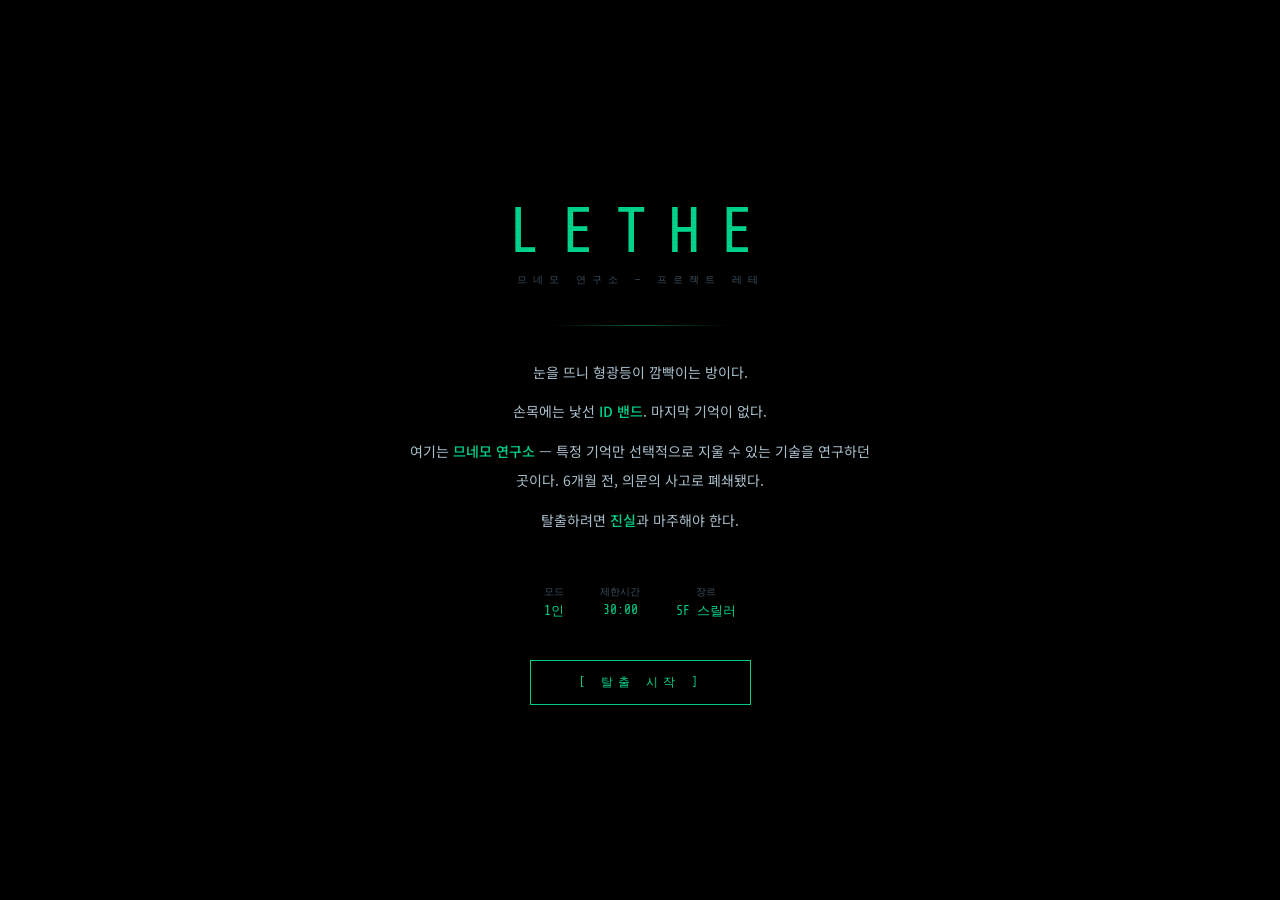
<file: index.html>
<!DOCTYPE html>
<html lang="ko">
<head>
<meta charset="UTF-8">
<meta name="viewport" content="width=device-width, initial-scale=1.0">
<title>LETHE — 방탈출</title>
<link href="https://fonts.googleapis.com/css2?family=Share+Tech+Mono&family=Noto+Sans+KR:wght@300;400;500&display=swap" rel="stylesheet">
<link rel="stylesheet" href="css/style.css">
</head>
<body>

<!-- ═══════════════════════════════════════
     인트로 화면
════════════════════════════════════════ -->
<div id="intro">
  <div class="i-logo">LETHE</div>
  <div class="i-sub">므네모 연구소 — 프로젝트 레테</div>
  <div class="i-div"></div>
  <div class="i-story">
    <p>눈을 뜨니 형광등이 깜빡이는 방이다.</p>
    <p>손목에는 낯선 <span class="hl">ID 밴드</span>. 마지막 기억이 없다.</p>
    <p>여기는 <span class="hl">므네모 연구소</span> — 특정 기억만 선택적으로 지울 수 있는 기술을 연구하던 곳이다. 6개월 전, 의문의 사고로 폐쇄됐다.</p>
    <p>탈출하려면 <span class="hl">진실</span>과 마주해야 한다.</p>
  </div>
  <div class="i-meta">
    <div><div>모드</div><span>1인</span></div>
    <div><div>제한시간</div><span>30:00</span></div>
    <div><div>장르</div><span>SF 스릴러</span></div>
  </div>
  <button id="sbtn" onclick="startGame()">[ 탈출 시작 ]</button>
</div>

<!-- ═══════════════════════════════════════
     게임 레이아웃
════════════════════════════════════════ -->
<div id="game">

  <!-- 헤더: 타이틀 / 타이머 / 방 이름 -->
  <div id="hdr">
    <div class="h-ttl">LETHE</div>
    <div id="timer">30:00</div>
    <div id="rlbl">LOADING...</div>
  </div>

  <!-- 진행도 바 -->
  <div id="prog"><div id="pfill"></div></div>

  <div id="main">
    <div id="scene">
      <div id="rv">

        <!-- ─────────────────────────────────────
             ROOM 1 — 격리 병동
        ───────────────────────────────────── -->
        <div id="r1" class="room">
          <div class="r-wall"></div>
          <div class="r-floor"></div>
          <div class="r-seam"></div>
          <div class="r-ceil"></div>
          <div id="explore-tip">↖ 오브젝트를 탐색하세요</div>

          <!-- 바닥 타일 -->
          <svg style="position:absolute;top:54%;left:0;width:100%;height:46%;pointer-events:none;opacity:.2" viewBox="0 0 800 200" preserveAspectRatio="none">
            <line x1="0" y1="50" x2="800" y2="50" stroke="#1a4050" stroke-width="1"/>
            <line x1="0" y1="100" x2="800" y2="100" stroke="#1a4050" stroke-width="1"/>
            <line x1="0" y1="150" x2="800" y2="150" stroke="#1a4050" stroke-width=".5"/>
            <line x1="160" y1="0" x2="160" y2="200" stroke="#1a4050" stroke-width=".5"/>
            <line x1="320" y1="0" x2="320" y2="200" stroke="#1a4050" stroke-width=".5"/>
            <line x1="480" y1="0" x2="480" y2="200" stroke="#1a4050" stroke-width=".5"/>
            <line x1="640" y1="0" x2="640" y2="200" stroke="#1a4050" stroke-width=".5"/>
          </svg>
          <!-- 천장 조명 -->
          <svg style="position:absolute;top:0;left:35%;width:30%;height:6%;pointer-events:none;opacity:.6" viewBox="0 0 200 20" preserveAspectRatio="none">
            <rect x="50" y="1" width="100" height="6" stroke="rgba(180,230,210,.3)" stroke-width="1" fill="rgba(180,230,210,.05)"/>
            <line x1="65" y1="7" x2="60" y2="19" stroke="rgba(180,230,210,.08)" stroke-width="10"/>
            <line x1="100" y1="7" x2="100" y2="19" stroke="rgba(180,230,210,.08)" stroke-width="10"/>
            <line x1="135" y1="7" x2="140" y2="19" stroke="rgba(180,230,210,.08)" stroke-width="10"/>
          </svg>

          <!-- 화이트보드 -->
          <div class="obj undiscovered" id="o-wb" style="left:5%;top:7%;width:24%;height:25%" onclick="act(1,'wb')">
            <div class="obj-bg"></div>
            <svg class="illu" viewBox="0 0 240 125" preserveAspectRatio="xMidYMid meet">
              <rect x="6" y="5" width="228" height="106" rx="2" stroke="rgba(0,180,100,.5)" stroke-width="2" fill="none"/>
              <rect x="13" y="12" width="214" height="90" stroke="rgba(0,160,80,.2)" stroke-width="1" fill="rgba(200,240,210,.02)"/>
              <text x="15" y="26" fill="rgba(0,212,138,.35)" font-family="monospace" font-size="9">MEMO</text>
              <line x1="15" y1="34" x2="225" y2="34" stroke="rgba(0,200,120,.2)" stroke-width="1.5"/>
              <line x1="15" y1="46" x2="195" y2="46" stroke="rgba(0,200,120,.15)" stroke-width="1"/>
              <line x1="15" y1="56" x2="205" y2="56" stroke="rgba(0,200,120,.12)" stroke-width="1"/>
              <line x1="15" y1="66" x2="180" y2="66" stroke="rgba(0,200,120,.1)" stroke-width="1"/>
              <line x1="15" y1="76" x2="190" y2="76" stroke="rgba(0,200,120,.08)" stroke-width="1"/>
              <line x1="15" y1="86" x2="170" y2="86" stroke="rgba(0,200,120,.06)" stroke-width="1"/>
              <line x1="6" y1="111" x2="234" y2="111" stroke="rgba(0,160,80,.45)" stroke-width="3"/>
              <rect x="96" y="112" width="48" height="7" rx="1" stroke="rgba(0,160,80,.3)" stroke-width="1" fill="none"/>
            </svg>
            <div class="lbl">화이트보드</div>
          </div>

          <!-- 침대 -->
          <div class="obj undiscovered" id="o-bed" style="left:6%;top:43%;width:42%;height:35%" onclick="act(1,'bed')">
            <div class="obj-bg"></div>
            <svg class="illu" viewBox="0 0 420 175" preserveAspectRatio="xMidYMid meet">
              <rect x="6" y="6" width="408" height="163" rx="3" stroke="rgba(0,150,100,.4)" stroke-width="2" fill="none"/>
              <rect x="6" y="6" width="50" height="163" stroke="rgba(0,150,100,.45)" stroke-width="1.5" fill="rgba(0,60,40,.1)"/>
              <line x1="18" y1="18" x2="18" y2="158" stroke="rgba(0,150,100,.2)" stroke-width="1"/>
              <line x1="30" y1="18" x2="30" y2="158" stroke="rgba(0,150,100,.18)" stroke-width="1"/>
              <line x1="42" y1="18" x2="42" y2="158" stroke="rgba(0,150,100,.15)" stroke-width="1"/>
              <rect x="62" y="14" width="80" height="56" rx="8" stroke="rgba(100,200,160,.5)" stroke-width="1.5" fill="rgba(100,200,160,.04)"/>
              <line x1="72" y1="28" x2="132" y2="28" stroke="rgba(100,200,160,.2)" stroke-width="1"/>
              <line x1="72" y1="38" x2="128" y2="38" stroke="rgba(100,200,160,.15)" stroke-width="1"/>
              <line x1="72" y1="48" x2="126" y2="48" stroke="rgba(100,200,160,.1)" stroke-width="1"/>
              <rect x="62" y="80" width="348" height="80" rx="2" stroke="rgba(0,130,80,.3)" stroke-width="1" fill="rgba(0,60,40,.04)"/>
              <line x1="62" y1="98" x2="410" y2="98" stroke="rgba(0,130,80,.15)" stroke-width="1"/>
              <line x1="62" y1="116" x2="410" y2="116" stroke="rgba(0,130,80,.1)" stroke-width="1"/>
              <rect x="374" y="6" width="40" height="163" stroke="rgba(0,150,100,.4)" stroke-width="1.5" fill="rgba(0,60,40,.08)"/>
            </svg>
            <div class="lbl">침대</div>
          </div>

          <!-- ID 밴드 -->
          <div class="obj undiscovered" id="o-idband" style="left:6%;top:81%;width:16%;height:11%" onclick="act(1,'idband')">
            <div class="obj-bg" style="border-color:rgba(74,158,255,.25)"></div>
            <svg class="illu" viewBox="0 0 160 55" preserveAspectRatio="xMidYMid meet">
              <rect x="4" y="24" width="152" height="26" rx="2" stroke="rgba(0,150,100,.2)" stroke-width="1" fill="none"/>
              <path d="M18,6 Q80,1 142,6 L140,22 Q80,28 20,22 Z" stroke="rgba(74,158,255,.65)" stroke-width="1.5" fill="rgba(10,30,100,.2)"/>
              <rect x="60" y="4" width="40" height="20" rx="3" stroke="rgba(100,180,255,.6)" stroke-width="1.5" fill="rgba(15,40,130,.3)"/>
              <line x1="66" y1="9" x2="94" y2="9" stroke="rgba(100,180,255,.35)" stroke-width="1"/>
              <line x1="66" y1="14" x2="90" y2="14" stroke="rgba(100,180,255,.25)" stroke-width="1"/>
              <line x1="66" y1="19" x2="88" y2="19" stroke="rgba(100,180,255,.2)" stroke-width="1"/>
              <text x="62" y="9" fill="rgba(74,158,255,.45)" font-family="monospace" font-size="5">ID BAND</text>
            </svg>
            <div class="lbl">ID 밴드</div>
          </div>

          <!-- 사물함 -->
          <div class="obj" id="obj-locker" style="left:57%;top:9%;width:18%;height:58%" onclick="act(1,'locker')">
            <div class="obj-bg"></div>
            <svg class="illu" viewBox="0 0 180 290" preserveAspectRatio="xMidYMid meet">
              <rect x="8" y="5" width="164" height="280" rx="3" stroke="rgba(0,180,120,.4)" stroke-width="2" fill="none"/>
              <line x1="8" y1="105" x2="172" y2="105" stroke="rgba(0,180,120,.25)" stroke-width="1.5"/>
              <rect x="14" y="10" width="152" height="88" rx="1" stroke="rgba(0,160,100,.2)" stroke-width="1" fill="none"/>
              <rect x="76" y="48" width="28" height="12" rx="3" stroke="rgba(0,212,138,.5)" stroke-width="1.5" fill="none"/>
              <circle cx="90" cy="54" r="3.5" stroke="rgba(0,212,138,.4)" stroke-width="1" fill="none"/>
              <rect x="64" y="22" width="52" height="22" rx="3" stroke="rgba(255,176,0,.5)" stroke-width="1.5" fill="rgba(40,28,0,.3)"/>
              <circle cx="78" cy="33" r="3" stroke="rgba(255,176,0,.4)" stroke-width="1" fill="none"/>
              <circle cx="90" cy="33" r="3" stroke="rgba(255,176,0,.4)" stroke-width="1" fill="none"/>
              <circle cx="102" cy="33" r="3" stroke="rgba(255,176,0,.4)" stroke-width="1" fill="none"/>
              <text x="69" y="20" fill="rgba(255,176,0,.35)" font-family="monospace" font-size="5">LOCK</text>
              <rect x="14" y="111" width="152" height="162" rx="1" stroke="rgba(0,160,100,.2)" stroke-width="1" fill="none"/>
              <rect x="76" y="190" width="28" height="12" rx="3" stroke="rgba(0,212,138,.45)" stroke-width="1.5" fill="none"/>
              <line x1="18" y1="122" x2="162" y2="122" stroke="rgba(0,180,120,.15)" stroke-width="1"/>
              <line x1="18" y1="131" x2="162" y2="131" stroke="rgba(0,180,120,.12)" stroke-width="1"/>
              <line x1="18" y1="140" x2="162" y2="140" stroke="rgba(0,180,120,.1)" stroke-width="1"/>
            </svg>
            <div class="lbl" id="locker-lbl">사물함 [잠김]</div>
          </div>

          <!-- 사무실 문 -->
          <div class="obj" id="obj-door1" style="left:81%;top:15%;width:13%;height:55%" onclick="act(1,'door1')">
            <div class="obj-bg"></div>
            <div class="dg" id="dg1"></div>
            <svg class="illu" viewBox="0 0 130 275" preserveAspectRatio="xMidYMid meet">
              <rect x="5" y="4" width="120" height="267" rx="2" stroke="rgba(0,160,90,.4)" stroke-width="2.5" fill="none"/>
              <rect x="13" y="12" width="104" height="84" rx="1" stroke="rgba(0,140,80,.22)" stroke-width="1" fill="none"/>
              <rect x="13" y="104" width="104" height="84" rx="1" stroke="rgba(0,140,80,.22)" stroke-width="1" fill="none"/>
              <rect x="13" y="196" width="104" height="68" rx="1" stroke="rgba(0,140,80,.18)" stroke-width="1" fill="none"/>
              <circle cx="99" cy="158" r="7" stroke="rgba(0,212,138,.45)" stroke-width="1.5" fill="none"/>
              <line x1="106" y1="158" x2="118" y2="158" stroke="rgba(0,212,138,.45)" stroke-width="2.5"/>
              <rect x="86" y="144" width="14" height="20" rx="2" stroke="rgba(255,176,0,.45)" stroke-width="1.5" fill="none"/>
              <path d="M88,144 Q93,135 99,144" stroke="rgba(255,176,0,.45)" stroke-width="1.5" fill="none"/>
              <text x="8" y="271" fill="rgba(0,212,138,.22)" font-family="monospace" font-size="6">R-02 →</text>
            </svg>
            <div class="lbl" id="door1-lbl">사무실 문 [잠김]</div>
          </div>

          <div class="rname">ROOM 01 — 격리 병동</div>
        </div><!-- /r1 -->

        <!-- ─────────────────────────────────────
             ROOM 2 — 연구원 사무실
        ───────────────────────────────────── -->
        <div id="r2" class="room">
          <div class="r-wall"></div>
          <div class="r-floor"></div>
          <div class="r-seam"></div>
          <div class="r-ceil"></div>

          <!-- 바닥 카펫 -->
          <svg style="position:absolute;top:54%;left:4%;width:74%;height:44%;pointer-events:none;opacity:.18" viewBox="0 0 600 180" preserveAspectRatio="none">
            <rect x="4" y="4" width="592" height="172" stroke="#2a3560" stroke-width="1.5" fill="none"/>
            <rect x="12" y="12" width="576" height="156" stroke="#202848" stroke-width="1" fill="none"/>
          </svg>

          <!-- 포스트잇 -->
          <div class="obj undiscovered" id="o-sticky" style="left:5%;top:18%;width:13%;height:16%" onclick="act(2,'sticky')">
            <div class="obj-bg" style="border-color:rgba(255,200,0,.3)"></div>
            <svg class="illu" viewBox="0 0 120 65" preserveAspectRatio="xMidYMid meet">
              <polygon points="8,4 112,4 112,61 8,61" stroke="rgba(255,200,0,.5)" stroke-width="1.5" fill="rgba(40,35,0,.2)"/>
              <polygon points="90,4 112,4 112,24" stroke="rgba(255,200,0,.4)" stroke-width="1" fill="rgba(80,65,0,.3)"/>
              <line x1="16" y1="20" x2="88" y2="20" stroke="rgba(255,200,0,.3)" stroke-width="1"/>
              <line x1="16" y1="30" x2="84" y2="30" stroke="rgba(255,200,0,.25)" stroke-width="1"/>
              <line x1="16" y1="40" x2="80" y2="40" stroke="rgba(255,200,0,.2)" stroke-width="1"/>
              <line x1="16" y1="50" x2="76" y2="50" stroke="rgba(255,200,0,.15)" stroke-width="1"/>
              <text x="13" y="14" fill="rgba(255,200,0,.4)" font-family="monospace" font-size="7">NOTE!</text>
            </svg>
            <div class="lbl">포스트잇</div>
          </div>

          <!-- 연구 일지 -->
          <div class="obj undiscovered" id="o-journal" style="left:5%;top:42%;width:17%;height:20%" onclick="act(2,'journal')">
            <div class="obj-bg" style="border-color:rgba(255,176,0,.2)"></div>
            <svg class="illu" viewBox="0 0 190 110" preserveAspectRatio="xMidYMid meet">
              <rect x="20" y="4" width="150" height="100" rx="2" stroke="rgba(200,140,0,.5)" stroke-width="2" fill="none"/>
              <rect x="20" y="4" width="18" height="100" rx="1" stroke="rgba(200,140,0,.4)" stroke-width="1.5" fill="rgba(40,28,0,.2)"/>
              <line x1="46" y1="18" x2="162" y2="18" stroke="rgba(200,140,0,.25)" stroke-width="1"/>
              <line x1="46" y1="28" x2="156" y2="28" stroke="rgba(200,140,0,.2)" stroke-width="1"/>
              <line x1="46" y1="38" x2="158" y2="38" stroke="rgba(200,140,0,.18)" stroke-width="1"/>
              <line x1="46" y1="48" x2="148" y2="48" stroke="rgba(200,140,0,.15)" stroke-width="1"/>
              <line x1="46" y1="58" x2="152" y2="58" stroke="rgba(200,140,0,.12)" stroke-width="1"/>
              <line x1="46" y1="68" x2="144" y2="68" stroke="rgba(200,140,0,.1)" stroke-width="1"/>
              <line x1="46" y1="78" x2="150" y2="78" stroke="rgba(200,140,0,.08)" stroke-width="1"/>
              <line x1="130" y1="4" x2="126" y2="22" stroke="rgba(255,80,80,.5)" stroke-width="2"/>
              <text x="26" y="14" fill="rgba(255,176,0,.35)" font-family="monospace" font-size="6">JOURNAL</text>
            </svg>
            <div class="lbl">연구 일지</div>
          </div>

          <!-- 책상 -->
          <div class="obj" style="left:24%;top:63%;width:38%;height:12%" onclick="act(2,'desk')">
            <div class="obj-bg" style="opacity:.35"></div>
            <svg class="illu" viewBox="0 0 580 75" preserveAspectRatio="none">
              <rect x="3" y="3" width="574" height="24" rx="2" stroke="rgba(40,80,120,.5)" stroke-width="1.5" fill="rgba(20,40,70,.1)"/>
              <line x1="14" y1="27" x2="14" y2="72" stroke="rgba(40,80,120,.3)" stroke-width="2"/>
              <line x1="52" y1="27" x2="52" y2="72" stroke="rgba(40,80,120,.2)" stroke-width="1"/>
              <line x1="528" y1="27" x2="528" y2="72" stroke="rgba(40,80,120,.3)" stroke-width="2"/>
              <line x1="566" y1="27" x2="566" y2="72" stroke="rgba(40,80,120,.2)" stroke-width="1"/>
              <line x1="52" y1="72" x2="528" y2="72" stroke="rgba(40,80,120,.15)" stroke-width="1"/>
            </svg>
            <div class="lbl">책상</div>
          </div>

          <!-- 모니터 -->
          <div class="obj undiscovered" id="obj-computer" style="left:25%;top:29%;width:27%;height:25%" onclick="act(2,'computer')">
            <div class="obj-bg" style="border-color:rgba(74,158,255,.18)"></div>
            <svg class="illu" viewBox="0 0 270 125" preserveAspectRatio="xMidYMid meet">
              <rect x="6" y="5" width="258" height="90" rx="4" stroke="rgba(40,100,200,.5)" stroke-width="2" fill="rgba(4,8,20,.5)"/>
              <rect x="14" y="12" width="242" height="75" rx="2" stroke="rgba(30,80,180,.3)" stroke-width="1" fill="rgba(4,10,28,.6)"/>
              <line x1="28" y1="30" x2="242" y2="30" stroke="rgba(40,100,200,.12)" stroke-width="1"/>
              <line x1="28" y1="42" x2="218" y2="42" stroke="rgba(40,100,200,.1)" stroke-width="1"/>
              <line x1="28" y1="54" x2="224" y2="54" stroke="rgba(40,100,200,.08)" stroke-width="1"/>
              <rect x="110" y="35" width="50" height="34" rx="2" stroke="rgba(255,176,0,.45)" stroke-width="1.5" fill="rgba(30,22,0,.3)"/>
              <rect x="118" y="28" width="34" height="12" rx="4" stroke="rgba(255,176,0,.4)" stroke-width="1.5" fill="none"/>
              <circle cx="135" cy="53" r="5" stroke="rgba(255,176,0,.4)" stroke-width="1" fill="none"/>
              <text x="75" y="76" fill="rgba(74,158,255,.18)" font-family="monospace" font-size="9">LOCKED</text>
              <line x1="126" y1="95" x2="126" y2="113" stroke="rgba(40,100,200,.3)" stroke-width="3"/>
              <line x1="102" y1="113" x2="150" y2="113" stroke="rgba(40,100,200,.3)" stroke-width="2"/>
              <line x1="100" y1="108" x2="102" y2="121" stroke="rgba(40,100,200,.2)" stroke-width="1.5"/>
              <line x1="152" y1="108" x2="150" y2="121" stroke="rgba(40,100,200,.2)" stroke-width="1.5"/>
            </svg>
            <div class="lbl" id="comp-lbl">컴퓨터 [잠김]</div>
          </div>

          <!-- 파일 캐비닛 -->
          <div class="obj undiscovered" id="obj-cabinet" style="left:62%;top:22%;width:17%;height:54%" onclick="act(2,'cabinet')">
            <div class="obj-bg"></div>
            <svg class="illu" viewBox="0 0 180 260" preserveAspectRatio="xMidYMid meet">
              <rect x="8" y="5" width="164" height="250" rx="3" stroke="rgba(60,100,200,.4)" stroke-width="2" fill="none"/>
              <rect x="14" y="12" width="152" height="56" rx="1" stroke="rgba(60,100,200,.25)" stroke-width="1" fill="none"/>
              <rect x="64" y="36" width="52" height="10" rx="2" stroke="rgba(74,158,255,.5)" stroke-width="1.5" fill="none"/>
              <line x1="88" y1="40" x2="100" y2="40" stroke="rgba(74,158,255,.3)" stroke-width="1"/>
              <rect x="14" y="74" width="152" height="56" rx="1" stroke="rgba(60,100,200,.25)" stroke-width="1" fill="none"/>
              <rect x="64" y="98" width="52" height="10" rx="2" stroke="rgba(74,158,255,.45)" stroke-width="1.5" fill="none"/>
              <rect x="14" y="136" width="152" height="56" rx="1" stroke="rgba(255,176,0,.35)" stroke-width="1.5" fill="rgba(20,14,0,.1)"/>
              <rect x="64" y="160" width="52" height="10" rx="2" stroke="rgba(255,176,0,.5)" stroke-width="1.5" fill="none"/>
              <rect x="80" y="146" width="20" height="18" rx="3" stroke="rgba(255,176,0,.5)" stroke-width="1.5" fill="none"/>
              <path d="M83,146 Q90,137 97,146" stroke="rgba(255,176,0,.5)" stroke-width="1.5" fill="none"/>
              <circle cx="90" cy="155" r="3" stroke="rgba(255,176,0,.4)" stroke-width="1" fill="none"/>
              <rect x="14" y="198" width="152" height="48" rx="1" stroke="rgba(60,100,200,.2)" stroke-width="1" fill="none"/>
              <rect x="64" y="218" width="52" height="8" rx="2" stroke="rgba(74,158,255,.35)" stroke-width="1" fill="none"/>
            </svg>
            <div class="lbl" id="cab-lbl">캐비닛 [잠김]</div>
          </div>

          <!-- 실험실 문 -->
          <div class="obj" id="obj-door2" style="left:84%;top:14%;width:12%;height:57%" onclick="act(2,'door2')">
            <div class="obj-bg" style="border-color:rgba(144,96,255,.2)"></div>
            <div class="dg" id="dg2"></div>
            <svg class="illu" viewBox="0 0 120 275" preserveAspectRatio="xMidYMid meet">
              <rect x="5" y="4" width="110" height="267" rx="2" stroke="rgba(120,80,220,.4)" stroke-width="2.5" fill="none"/>
              <rect x="13" y="12" width="94" height="80" rx="1" stroke="rgba(100,60,200,.22)" stroke-width="1" fill="none"/>
              <rect x="13" y="100" width="94" height="80" rx="1" stroke="rgba(100,60,200,.22)" stroke-width="1" fill="none"/>
              <rect x="13" y="188" width="94" height="72" rx="1" stroke="rgba(100,60,200,.18)" stroke-width="1" fill="none"/>
              <circle cx="90" cy="152" r="6" stroke="rgba(144,96,255,.5)" stroke-width="1.5" fill="none"/>
              <line x1="96" y1="152" x2="108" y2="152" stroke="rgba(144,96,255,.5)" stroke-width="2.5"/>
              <rect x="76" y="138" width="14" height="20" rx="2" stroke="rgba(255,176,0,.45)" stroke-width="1.5" fill="none"/>
              <path d="M78,138 Q83,129 90,138" stroke="rgba(255,176,0,.45)" stroke-width="1.5" fill="none"/>
              <text x="7" y="271" fill="rgba(144,96,255,.28)" font-family="monospace" font-size="6">LAB →</text>
            </svg>
            <div class="lbl" id="door2-lbl">실험실 문 [잠김]</div>
          </div>

          <div class="rname">ROOM 02 — 연구원 사무실</div>
        </div><!-- /r2 -->

        <!-- ─────────────────────────────────────
             ROOM 3 — 실험실
        ───────────────────────────────────── -->
        <div id="r3" class="room">
          <div class="r-wall"></div>
          <div class="r-floor"></div>
          <div class="r-seam"></div>
          <div class="r-ceil"></div>

          <!-- 바닥 반사 -->
          <svg style="position:absolute;top:54%;left:0;width:100%;height:44%;pointer-events:none;opacity:.12" viewBox="0 0 800 180" preserveAspectRatio="none">
            <line x1="400" y1="0" x2="400" y2="180" stroke="#5030c0" stroke-width="80" opacity=".25"/>
            <line x1="0" y1="60" x2="800" y2="60" stroke="#18154a" stroke-width="1"/>
            <line x1="0" y1="120" x2="800" y2="120" stroke="#18154a" stroke-width=".5"/>
          </svg>

          <!-- 연구원 프로필 사진 벽 -->
          <div class="obj undiscovered" id="o-profiles" style="left:3%;top:4%;width:43%;height:44%" onclick="act(3,'profiles')">
            <div class="obj-bg" style="border-color:rgba(144,96,255,.2)"></div>
            <svg class="illu" viewBox="0 0 460 220" preserveAspectRatio="xMidYMid meet">
              <rect x="4" y="4" width="452" height="212" rx="2" stroke="rgba(100,60,200,.2)" stroke-width="1" fill="none"/>
              <rect x="12" y="12" width="62" height="76" rx="1" stroke="rgba(120,70,210,.35)" stroke-width="1" fill="rgba(18,8,36,.3)"/>
              <circle cx="43" cy="36" r="13" stroke="rgba(120,70,210,.25)" stroke-width="1" fill="none"/>
              <rect x="17" y="54" width="52" height="28" rx="1" stroke="rgba(120,70,210,.15)" stroke-width=".5" fill="none"/>
              <line x1="20" y1="62" x2="64" y2="62" stroke="rgba(120,70,210,.2)" stroke-width="1"/>
              <line x1="22" y1="70" x2="62" y2="70" stroke="rgba(120,70,210,.15)" stroke-width="1"/>
              <rect x="82" y="12" width="62" height="76" rx="1" stroke="rgba(120,70,210,.35)" stroke-width="1" fill="rgba(18,8,36,.3)"/>
              <circle cx="113" cy="36" r="13" stroke="rgba(120,70,210,.25)" stroke-width="1" fill="none"/>
              <line x1="90" y1="62" x2="134" y2="62" stroke="rgba(120,70,210,.2)" stroke-width="1"/>
              <line x1="92" y1="70" x2="132" y2="70" stroke="rgba(120,70,210,.15)" stroke-width="1"/>
              <!-- 강조: 김민준 -->
              <rect x="152" y="12" width="62" height="76" rx="1" stroke="rgba(0,212,138,.55)" stroke-width="1.5" fill="rgba(0,40,25,.2)"/>
              <circle cx="183" cy="36" r="13" stroke="rgba(0,212,138,.45)" stroke-width="1.5" fill="none"/>
              <line x1="160" y1="62" x2="204" y2="62" stroke="rgba(0,212,138,.3)" stroke-width="1"/>
              <line x1="162" y1="70" x2="200" y2="70" stroke="rgba(0,212,138,.25)" stroke-width="1"/>
              <text x="154" y="96" fill="rgba(0,212,138,.45)" font-family="monospace" font-size="6">김민준</text>
              <text x="152" y="104" fill="rgba(0,212,138,.3)" font-family="monospace" font-size="5">연구원</text>
              <rect x="222" y="12" width="62" height="76" rx="1" stroke="rgba(120,70,210,.35)" stroke-width="1" fill="rgba(18,8,36,.3)"/>
              <circle cx="253" cy="36" r="13" stroke="rgba(120,70,210,.25)" stroke-width="1" fill="none"/>
              <line x1="230" y1="62" x2="274" y2="62" stroke="rgba(120,70,210,.2)" stroke-width="1"/>
              <rect x="292" y="12" width="62" height="76" rx="1" stroke="rgba(120,70,210,.35)" stroke-width="1" fill="rgba(18,8,36,.3)"/>
              <circle cx="323" cy="36" r="13" stroke="rgba(120,70,210,.25)" stroke-width="1" fill="none"/>
              <line x1="300" y1="62" x2="344" y2="62" stroke="rgba(120,70,210,.2)" stroke-width="1"/>
              <rect x="362" y="12" width="62" height="76" rx="1" stroke="rgba(120,70,210,.3)" stroke-width="1" fill="rgba(18,8,36,.3)"/>
              <circle cx="393" cy="36" r="13" stroke="rgba(120,70,210,.22)" stroke-width="1" fill="none"/>
              <rect x="12" y="97" width="62" height="76" rx="1" stroke="rgba(120,70,210,.28)" stroke-width="1" fill="rgba(18,8,36,.3)"/>
              <circle cx="43" cy="121" r="13" stroke="rgba(120,70,210,.2)" stroke-width="1" fill="none"/>
              <rect x="82" y="97" width="62" height="76" rx="1" stroke="rgba(120,70,210,.28)" stroke-width="1" fill="rgba(18,8,36,.3)"/>
              <circle cx="113" cy="121" r="13" stroke="rgba(120,70,210,.2)" stroke-width="1" fill="none"/>
              <rect x="152" y="97" width="62" height="76" rx="1" stroke="rgba(120,70,210,.28)" stroke-width="1" fill="rgba(18,8,36,.3)"/>
              <circle cx="183" cy="121" r="13" stroke="rgba(120,70,210,.2)" stroke-width="1" fill="none"/>
              <rect x="222" y="97" width="62" height="76" rx="1" stroke="rgba(120,70,210,.28)" stroke-width="1" fill="rgba(18,8,36,.3)"/>
              <circle cx="253" cy="121" r="13" stroke="rgba(120,70,210,.2)" stroke-width="1" fill="none"/>
              <text x="6" y="210" fill="rgba(120,70,210,.28)" font-family="monospace" font-size="7">PROJECT LETHE — 연구팀 프로필</text>
            </svg>
            <div class="lbl">연구원 프로필 사진</div>
          </div>

          <!-- 뇌파 측정 장치 -->
          <div class="obj undiscovered" id="o-scanner" style="left:48%;top:12%;width:23%;height:58%" onclick="act(3,'scanner')">
            <div class="obj-bg" style="border-color:rgba(144,96,255,.18)"></div>
            <svg class="illu" viewBox="0 0 280 240" preserveAspectRatio="xMidYMid meet">
              <ellipse cx="140" cy="60" rx="96" ry="55" stroke="rgba(120,80,220,.4)" stroke-width="2" fill="rgba(8,6,20,.4)"/>
              <ellipse cx="140" cy="60" rx="78" ry="40" stroke="rgba(120,80,220,.22)" stroke-width="1" fill="none"/>
              <ellipse cx="140" cy="60" rx="56" ry="27" stroke="rgba(144,96,255,.32)" stroke-width="1" fill="rgba(18,8,48,.3)"/>
              <circle cx="140" cy="60" r="16" stroke="rgba(144,96,255,.55)" stroke-width="1.5" fill="none"/>
              <circle cx="140" cy="60" r="8" stroke="rgba(144,96,255,.65)" stroke-width="1" fill="rgba(60,30,160,.25)"/>
              <path d="M50,60 Q22,35 14,90" stroke="rgba(80,50,160,.3)" stroke-width="2.5" fill="none"/>
              <path d="M230,60 Q258,35 266,90" stroke="rgba(80,50,160,.3)" stroke-width="2.5" fill="none"/>
              <path d="M76,100 Q50,130 44,175" stroke="rgba(80,50,160,.25)" stroke-width="2" fill="none"/>
              <path d="M204,100 Q230,130 236,175" stroke="rgba(80,50,160,.25)" stroke-width="2" fill="none"/>
              <rect x="110" y="115" width="60" height="90" rx="4" stroke="rgba(100,70,200,.35)" stroke-width="1.5" fill="rgba(8,6,20,.3)"/>
              <line x1="130" y1="115" x2="130" y2="205" stroke="rgba(100,70,200,.15)" stroke-width="1"/>
              <line x1="150" y1="115" x2="150" y2="205" stroke="rgba(100,70,200,.15)" stroke-width="1"/>
              <rect x="76" y="205" width="128" height="28" rx="4" stroke="rgba(100,70,200,.4)" stroke-width="1.5" fill="rgba(8,6,20,.35)"/>
              <circle cx="108" cy="219" r="4" stroke="rgba(144,96,255,.4)" stroke-width="1" fill="rgba(30,16,80,.3)"/>
              <circle cx="140" cy="219" r="4" stroke="rgba(144,96,255,.4)" stroke-width="1" fill="rgba(30,16,80,.3)"/>
              <circle cx="172" cy="219" r="4" stroke="rgba(144,96,255,.4)" stroke-width="1" fill="rgba(30,16,80,.3)"/>
              <text x="98" y="50" fill="rgba(144,96,255,.28)" font-family="monospace" font-size="7">LETHE v2.1</text>
            </svg>
            <div class="lbl">뇌파 측정 장치</div>
          </div>

          <!-- 피험자 파일 책상 -->
          <div class="obj undiscovered" id="o-filedesk" style="left:3%;top:60%;width:28%;height:28%" onclick="act(3,'filedesk')">
            <div class="obj-bg" style="border-color:rgba(255,100,50,.15)"></div>
            <svg class="illu" viewBox="0 0 280 140" preserveAspectRatio="xMidYMid meet">
              <rect x="5" y="40" width="270" height="20" rx="2" stroke="rgba(120,60,20,.4)" stroke-width="1.5" fill="rgba(20,10,5,.2)"/>
              <line x1="16" y1="60" x2="16" y2="132" stroke="rgba(120,60,20,.3)" stroke-width="2"/>
              <line x1="264" y1="60" x2="264" y2="132" stroke="rgba(120,60,20,.3)" stroke-width="2"/>
              <rect x="14" y="5" width="40" height="37" rx="1" stroke="rgba(200,80,40,.45)" stroke-width="1.5" fill="rgba(36,8,4,.2)"/>
              <rect x="22" y="8" width="40" height="37" rx="1" stroke="rgba(200,80,40,.38)" stroke-width="1" fill="rgba(36,8,4,.2)"/>
              <rect x="30" y="11" width="40" height="37" rx="1" stroke="rgba(200,80,40,.3)" stroke-width="1" fill="rgba(36,8,4,.2)"/>
              <line x1="35" y1="20" x2="64" y2="20" stroke="rgba(200,80,40,.25)" stroke-width="1"/>
              <line x1="35" y1="28" x2="62" y2="28" stroke="rgba(200,80,40,.2)" stroke-width="1"/>
              <line x1="35" y1="36" x2="64" y2="36" stroke="rgba(200,80,40,.15)" stroke-width="1"/>
              <rect x="104" y="14" width="116" height="26" rx="1" stroke="rgba(180,120,60,.28)" stroke-width="1" fill="none" transform="rotate(-3,162,27)"/>
              <rect x="112" y="10" width="106" height="26" rx="1" stroke="rgba(180,120,60,.2)" stroke-width="1" fill="none" transform="rotate(4,165,23)"/>
              <text x="8" y="75" fill="rgba(200,80,40,.22)" font-family="monospace" font-size="7">피험자 기록</text>
            </svg>
            <div class="lbl">피험자 파일</div>
          </div>

          <!-- 출구 문 -->
          <div class="obj" id="obj-exit" style="left:74%;top:9%;width:22%;height:64%" onclick="act(3,'exit')">
            <div class="obj-bg" style="border-color:rgba(0,180,80,.2)"></div>
            <div class="dg" id="dg3"></div>
            <svg class="illu" viewBox="0 0 220 320" preserveAspectRatio="xMidYMid meet">
              <rect x="5" y="4" width="210" height="312" rx="3" stroke="rgba(0,140,60,.45)" stroke-width="3" fill="none"/>
              <rect x="14" y="14" width="192" height="292" rx="2" stroke="rgba(0,110,50,.28)" stroke-width="1.5" fill="none"/>
              <rect x="22" y="22" width="176" height="105" rx="1" stroke="rgba(0,100,45,.22)" stroke-width="1" fill="none"/>
              <rect x="22" y="135" width="176" height="105" rx="1" stroke="rgba(0,100,45,.22)" stroke-width="1" fill="none"/>
              <rect x="22" y="248" width="176" height="52" rx="1" stroke="rgba(0,100,45,.18)" stroke-width="1" fill="none"/>
              <rect x="150" y="160" width="40" height="60" rx="4" stroke="rgba(0,212,138,.55)" stroke-width="1.5" fill="rgba(0,28,14,.4)"/>
              <circle cx="162" cy="174" r="4" stroke="rgba(0,212,138,.45)" stroke-width="1.2" fill="none"/>
              <circle cx="178" cy="174" r="4" stroke="rgba(0,212,138,.45)" stroke-width="1.2" fill="none"/>
              <circle cx="162" cy="188" r="4" stroke="rgba(0,212,138,.45)" stroke-width="1.2" fill="none"/>
              <circle cx="178" cy="188" r="4" stroke="rgba(0,212,138,.45)" stroke-width="1.2" fill="none"/>
              <circle cx="162" cy="202" r="4" stroke="rgba(255,176,0,.55)" stroke-width="1.2" fill="rgba(30,18,0,.3)"/>
              <circle cx="178" cy="202" r="4" stroke="rgba(0,212,138,.38)" stroke-width="1.2" fill="none"/>
              <circle cx="56" cy="196" r="9" stroke="rgba(0,212,138,.45)" stroke-width="1.5" fill="none"/>
              <line x1="47" y1="196" x2="28" y2="196" stroke="rgba(0,212,138,.45)" stroke-width="2.5"/>
              <rect x="34" y="38" width="44" height="18" rx="2" stroke="rgba(255,60,60,.3)" stroke-width="1" fill="rgba(28,4,4,.2)"/>
              <text x="36" y="51" fill="rgba(255,60,60,.32)" font-family="monospace" font-size="8">EXIT</text>
              <text x="10" y="316" fill="rgba(0,212,138,.2)" font-family="monospace" font-size="6">도어락 — 4자리</text>
            </svg>
            <div class="lbl" id="exit-lbl">출구 [도어락 잠김]</div>
          </div>

          <div class="rname">ROOM 03 — 실험실</div>
        </div><!-- /r3 -->

      </div><!-- /rv -->

      <!-- 다이얼로그 -->
      <div id="dlg">
        <div class="d-lbl">// SYSTEM</div>
        <div id="dtxt">주변을 살펴보세요. 오브젝트를 클릭해 상호작용할 수 있습니다.</div>
      </div>
    </div><!-- /scene -->

    <!-- 인벤토리 -->
    <div id="inv">
      <div class="inv-h">// 인벤토리</div>
      <div id="invlist"><div class="inv-empty">아이템 없음</div></div>
      <div class="inv-tip">아이템을 클릭하면 자세히 볼 수 있습니다.</div>
    </div>
  </div><!-- /main -->
</div><!-- /game -->

<!-- 모달 -->
<div id="mbg" onclick="bgClose(event)">
  <div id="mbox">
    <div class="m-hdr">
      <div class="m-ttl" id="mttl">ITEM</div>
      <button class="m-x" onclick="closeM()">✕</button>
    </div>
    <div class="m-body" id="mbody"></div>
  </div>
</div>

<!-- 엔딩 화면 -->
<div id="end">
  <div class="e-clr" id="eclr"></div>
  <div class="e-h1">탈출 성공</div>
  <div class="letter">
    <p class="lp">당신이 여기까지 왔다는 건,<br>다시 기억하기로 했다는 뜻이겠죠.</p>
    <p class="lp">기억을 지운다고 잘못이 사라지진 않아요.</p>
    <p class="lp">그분의 이름은 <span class="lnm">최동혁</span>, 31살이었습니다.<br>1993년 12월 5일생.</p>
    <p class="lp">출구 밖에 연락처를 적어뒀어요.<br>나머지는 당신이 결정하세요.</p>
    <p class="lsig">— 이수현</p>
  </div>
  <button id="ra" onclick="location.reload()">[ 다시 시작 ]</button>
</div>

<!-- 게임오버 화면 -->
<div id="go">
  <div class="go-h">TIME OVER</div>
  <div class="go-t">시간이 초과되었습니다.<br>기억은 다시 사라졌습니다.</div>
  <button id="goa" onclick="location.reload()">[ 다시 시작 ]</button>
</div>

<!-- data.js를 먼저, game.js를 나중에 -->
<script src="js/data.js"></script>
<script src="js/game.js"></script>
</body>
</html>
</file>
<file: css/style.css>
/* ===========================
   LETHE — 방탈출
   style.css
   =========================== */

*{margin:0;padding:0;box-sizing:border-box}
:root{
  --bg:#060810;--panel:#0c1219;--sf:#101820;--bd:#1c2d3c;
  --ac:#00d48a;--adim:#005a3a;--aglow:rgba(0,212,138,.12);
  --red:#ff4040;--yel:#ffb000;--blu:#4a9eff;--pur:#9060ff;
  --t:#aac0cc;--td:#3a5060;--tw:#d8eeff;
}
body{background:var(--bg);color:var(--t);font-family:'Noto Sans KR',sans-serif;height:100vh;overflow:hidden;user-select:none}
body::after{content:'';position:fixed;inset:0;background:repeating-linear-gradient(0deg,transparent,transparent 3px,rgba(0,0,0,.04) 3px,rgba(0,0,0,.04) 4px);pointer-events:none;z-index:9000}

/* ── INTRO ─────────────────────────────────────── */
#intro{position:fixed;inset:0;background:#000;display:flex;flex-direction:column;align-items:center;justify-content:center;z-index:800;padding:40px;text-align:center}
.i-logo{font-family:'Share Tech Mono',monospace;font-size:64px;color:var(--ac);letter-spacing:18px;margin-bottom:6px;animation:glo 3s ease-in-out infinite alternate}
@keyframes glo{from{text-shadow:0 0 12px var(--ac)}to{text-shadow:0 0 50px var(--ac),0 0 90px rgba(0,212,138,.25)}}
.i-sub{font-family:'Share Tech Mono',monospace;color:var(--td);font-size:10px;letter-spacing:6px;margin-bottom:38px}
.i-div{width:180px;height:1px;background:linear-gradient(90deg,transparent,var(--adim),transparent);margin:0 auto 32px}
.i-story{max-width:460px;font-size:14px;line-height:2.1;color:var(--t);margin-bottom:40px}
.i-story p{margin-bottom:10px}
.hl{color:var(--ac);font-weight:500}
.i-meta{display:flex;gap:36px;margin-bottom:40px;font-family:'Share Tech Mono',monospace;font-size:10px;color:var(--td)}
.i-meta span{color:var(--ac);font-size:13px;display:block;margin-top:3px}
#sbtn{background:transparent;border:1px solid var(--ac);color:var(--ac);padding:13px 48px;font-family:'Share Tech Mono',monospace;font-size:12px;letter-spacing:5px;cursor:pointer;transition:all .3s;position:relative;overflow:hidden}
#sbtn::before{content:'';position:absolute;inset:0;background:var(--ac);transform:scaleX(0);transform-origin:left;transition:transform .3s;z-index:-1}
#sbtn:hover{color:#000;box-shadow:0 0 28px rgba(0,212,138,.3)}
#sbtn:hover::before{transform:scaleX(1)}

/* ── GAME LAYOUT ────────────────────────────────── */
#game{display:none;flex-direction:column;height:100vh}
#game.on{display:flex}
#hdr{height:46px;background:var(--panel);border-bottom:1px solid var(--bd);display:flex;align-items:center;justify-content:space-between;padding:0 20px;flex-shrink:0}
.h-ttl{font-family:'Share Tech Mono',monospace;color:var(--ac);font-size:14px;letter-spacing:5px}
#timer{font-family:'Share Tech Mono',monospace;font-size:22px;color:var(--yel);min-width:78px;text-align:center}
#timer.danger{color:var(--red);animation:tb 1s infinite}
@keyframes tb{0%,100%{opacity:1}50%{opacity:.25}}
#rlbl{font-family:'Share Tech Mono',monospace;color:var(--td);font-size:10px;letter-spacing:2px}
#prog{height:2px;background:var(--bd);flex-shrink:0}
#pfill{height:100%;background:var(--ac);box-shadow:0 0 6px var(--ac);transition:width .7s;width:0%}
#main{flex:1;display:flex;overflow:hidden}
#scene{flex:1;display:flex;flex-direction:column;overflow:hidden}
#rv{flex:1;position:relative;overflow:hidden}

/* ── ROOMS ──────────────────────────────────────── */
.room{position:absolute;inset:0;display:none}
.room.on{display:block}
.r-wall{position:absolute;top:0;left:0;right:0;bottom:46%}
.r-floor{position:absolute;top:54%;left:0;right:0;bottom:0}
.r-seam{position:absolute;top:53.5%;left:0;right:0;height:1.5px}
.r-ceil{position:absolute;top:0;left:0;right:0;height:3px}

#r1 .r-wall{background:linear-gradient(180deg,#060e10 0%,#08141a 100%)}
#r1 .r-floor{background:linear-gradient(180deg,#0a181e 0%,#0c1c22 100%)}
#r1 .r-seam{background:#1a3a44}
#r1 .r-ceil{background:rgba(0,212,138,.1);box-shadow:0 0 60px rgba(0,212,138,.12)}

#r2 .r-wall{background:linear-gradient(180deg,#070810 0%,#0a0c18 100%)}
#r2 .r-floor{background:linear-gradient(180deg,#0c1020 0%,#0e1428 100%)}
#r2 .r-seam{background:#1a2545}
#r2 .r-ceil{background:rgba(74,158,255,.08);box-shadow:0 0 60px rgba(74,158,255,.08)}

#r3 .r-wall{background:linear-gradient(180deg,#050508 0%,#080810 100%)}
#r3 .r-floor{background:linear-gradient(180deg,#09090f 0%,#0b0b14 100%)}
#r3 .r-seam{background:#18154a}
#r3 .r-ceil{background:rgba(144,96,255,.07);box-shadow:0 0 60px rgba(144,96,255,.08)}

.rname{position:absolute;bottom:10px;left:14px;font-family:'Share Tech Mono',monospace;font-size:9px;color:var(--td);letter-spacing:3px;border-left:2px solid var(--td);padding-left:7px;opacity:.4}

/* ── OBJECTS ────────────────────────────────────── */
.obj{position:absolute;cursor:pointer;transition:filter .15s}
.obj:hover{filter:brightness(1.5)}
.obj-bg{position:absolute;inset:0;border:1px solid rgba(0,212,138,.1);transition:all .2s}
.obj:hover .obj-bg{border-color:rgba(0,212,138,.55);background:rgba(0,212,138,.04);box-shadow:0 0 14px rgba(0,212,138,.1)}
.illu{position:absolute;inset:0;width:100%;height:100%;pointer-events:none}
.lbl{position:absolute;bottom:-22px;left:50%;transform:translateX(-50%);font-family:'Share Tech Mono',monospace;font-size:9px;color:var(--ac);white-space:nowrap;opacity:0;transition:opacity .15s;background:rgba(0,0,0,.92);padding:2px 8px;pointer-events:none;border:1px solid rgba(0,212,138,.2)}
.obj:hover .lbl{opacity:1}
.dg{position:absolute;inset:0;border:2px solid rgba(0,212,138,.4);display:none;animation:dga 1.5s ease-in-out infinite alternate}
@keyframes dga{from{border-color:rgba(0,212,138,.2)}to{border-color:rgba(0,212,138,.65)}}

/* 미발견 오브젝트 힌트 */
.obj.undiscovered::after{content:'';position:absolute;inset:0;border:1px solid rgba(0,212,138,.18);animation:pulse-hint 3s ease-in-out infinite;pointer-events:none}
@keyframes pulse-hint{0%,100%{box-shadow:inset 0 0 0 0 rgba(0,212,138,0)}50%{box-shadow:inset 0 0 14px 2px rgba(0,212,138,.08)}}
.obj.found::after{display:none}
.obj.found{opacity:.65}

/* 탐색 안내 */
#explore-tip{position:absolute;bottom:10px;left:50%;transform:translateX(-50%);background:rgba(0,20,14,.88);border:1px solid rgba(0,212,138,.25);padding:6px 18px;font-family:'Share Tech Mono',monospace;font-size:10px;color:rgba(0,212,138,.7);letter-spacing:2px;white-space:nowrap;animation:tip-fade 4s ease 2s forwards;pointer-events:none;z-index:100}
@keyframes tip-fade{0%{opacity:1}80%{opacity:1}100%{opacity:0;display:none}}

/* ── DIALOG ─────────────────────────────────────── */
#dlg{background:var(--panel);border-top:1px solid var(--bd);padding:13px 20px;min-height:90px;max-height:125px;overflow-y:auto;flex-shrink:0}
.d-lbl{font-family:'Share Tech Mono',monospace;font-size:9px;letter-spacing:3px;color:var(--adim);margin-bottom:5px}
#dtxt{font-size:13px;line-height:1.85;color:var(--t)}

/* ── INVENTORY ──────────────────────────────────── */
#inv{width:192px;background:var(--panel);border-left:1px solid var(--bd);display:flex;flex-direction:column;flex-shrink:0}
.inv-h{padding:11px 14px 9px;border-bottom:1px solid var(--bd);font-family:'Share Tech Mono',monospace;font-size:9px;letter-spacing:3px;color:var(--td)}
#invlist{flex:1;overflow-y:auto;padding:8px;display:flex;flex-direction:column;gap:5px}
.ii{background:var(--sf);border:1px solid var(--bd);padding:9px 11px;cursor:pointer;transition:all .18s;display:flex;align-items:center;gap:9px}
.ii:hover{border-color:var(--adim);background:var(--aglow)}
.ii-ico{font-size:19px;line-height:1;flex-shrink:0}
.ii-n{font-size:11px;color:var(--tw);margin-bottom:1px}
.ii-d{font-size:10px;color:var(--td)}
.inv-empty{color:var(--td);font-size:11px;padding:14px;text-align:center}
.inv-tip{padding:9px 13px;font-size:10px;color:var(--td);border-top:1px solid var(--bd);line-height:1.6}

/* ── MODAL ──────────────────────────────────────── */
#mbg{position:fixed;inset:0;background:rgba(0,0,0,.9);display:none;align-items:center;justify-content:center;z-index:500}
#mbg.on{display:flex}
#mbox{background:var(--panel);border:1px solid var(--bd);width:440px;max-height:84vh;overflow-y:auto;position:relative;animation:mi .2s ease}
@keyframes mi{from{transform:translateY(14px);opacity:0}to{transform:translateY(0);opacity:1}}
.m-hdr{padding:14px 18px;border-bottom:1px solid var(--bd);display:flex;justify-content:space-between;align-items:center}
.m-ttl{font-family:'Share Tech Mono',monospace;color:var(--ac);font-size:11px;letter-spacing:3px}
.m-x{background:none;border:none;color:var(--td);cursor:pointer;font-size:16px;padding:0 3px;transition:color .15s;line-height:1}
.m-x:hover{color:var(--red)}
.m-body{padding:18px;font-size:13px;line-height:1.85;color:var(--t)}
.doc{background:#030906;border:1px solid var(--adim);padding:18px;font-family:'Share Tech Mono',monospace;font-size:11px;line-height:2;margin-top:12px}
.doc-ttl{color:var(--ac);font-size:11px;margin-bottom:10px;padding-bottom:7px;border-bottom:1px solid var(--adim)}
.dhl{color:var(--yel)}.drd{color:var(--red)}.ddim{color:var(--td);font-size:10px}

/* ── NUMPAD ─────────────────────────────────────── */
.np{margin-top:14px}
.npd{background:#000;border:1px solid var(--adim);padding:12px;text-align:center;font-family:'Share Tech Mono',monospace;font-size:26px;color:var(--ac);letter-spacing:10px;min-height:54px;margin-bottom:9px;text-shadow:0 0 8px var(--ac)}
.npg{display:grid;grid-template-columns:repeat(3,1fr);gap:4px}
.nb{background:var(--sf);border:1px solid var(--bd);color:var(--t);padding:12px;font-family:'Share Tech Mono',monospace;font-size:15px;cursor:pointer;transition:all .12s}
.nb:hover{background:#1a2a3a;border-color:var(--adim);color:var(--ac)}
.nb-ok{grid-column:span 2;background:var(--adim);color:#000;font-weight:700}
.nb-ok:hover{background:var(--ac);border-color:var(--ac);color:#000}
.nb-del{color:var(--red)}
.npm{text-align:center;font-family:'Share Tech Mono',monospace;font-size:10px;height:18px;margin-top:7px}
.npm-e{color:var(--red)}.npm-ok{color:var(--ac)}

/* ── VIDEO ──────────────────────────────────────── */
.vf{background:#000;border:1px solid var(--adim);padding:18px;text-align:center;margin-bottom:14px;position:relative}
.vf::before{content:'● REC';position:absolute;top:8px;right:10px;color:var(--red);font-family:'Share Tech Mono',monospace;font-size:9px;animation:rb 1s infinite}
@keyframes rb{0%,100%{opacity:1}50%{opacity:0}}
.vasc{font-family:'Share Tech Mono',monospace;font-size:9px;line-height:1.4;color:var(--adim)}

/* ── ENDING ─────────────────────────────────────── */
#end{position:fixed;inset:0;background:#000;display:none;flex-direction:column;align-items:center;justify-content:center;z-index:700;padding:40px;text-align:center}
#end.on{display:flex}
.e-clr{font-family:'Share Tech Mono',monospace;color:var(--td);font-size:11px;letter-spacing:3px;margin-bottom:8px}
.e-h1{font-family:'Share Tech Mono',monospace;color:var(--ac);font-size:30px;letter-spacing:8px;margin-bottom:34px;text-shadow:0 0 40px var(--ac)}
.letter{max-width:490px;background:#050d08;border:1px solid var(--adim);padding:30px;text-align:left;font-size:14px;line-height:2.2;animation:ltr 1s ease}
@keyframes ltr{from{opacity:0;transform:translateY(22px)}to{opacity:1;transform:translateY(0)}}
.lp{margin-bottom:14px}.lsig{margin-top:20px;color:var(--td);font-style:italic}.lnm{color:var(--ac);font-weight:500}
#ra{margin-top:34px;background:transparent;border:1px solid var(--adim);color:var(--ac);padding:11px 34px;font-family:'Share Tech Mono',monospace;font-size:11px;letter-spacing:4px;cursor:pointer;transition:all .3s}
#ra:hover{background:var(--adim)}

/* ── GAMEOVER ───────────────────────────────────── */
#go{position:fixed;inset:0;background:rgba(0,0,0,.95);display:none;flex-direction:column;align-items:center;justify-content:center;z-index:750;text-align:center;padding:40px}
#go.on{display:flex}
.go-h{font-family:'Share Tech Mono',monospace;color:var(--red);font-size:32px;letter-spacing:8px;margin-bottom:18px;text-shadow:0 0 30px var(--red)}
.go-t{font-size:14px;color:var(--td);line-height:2;margin-bottom:28px}
#goa{background:transparent;border:1px solid var(--red);color:var(--red);padding:11px 34px;font-family:'Share Tech Mono',monospace;font-size:11px;letter-spacing:4px;cursor:pointer}
#goa:hover{background:rgba(255,64,64,.08)}
</file>
